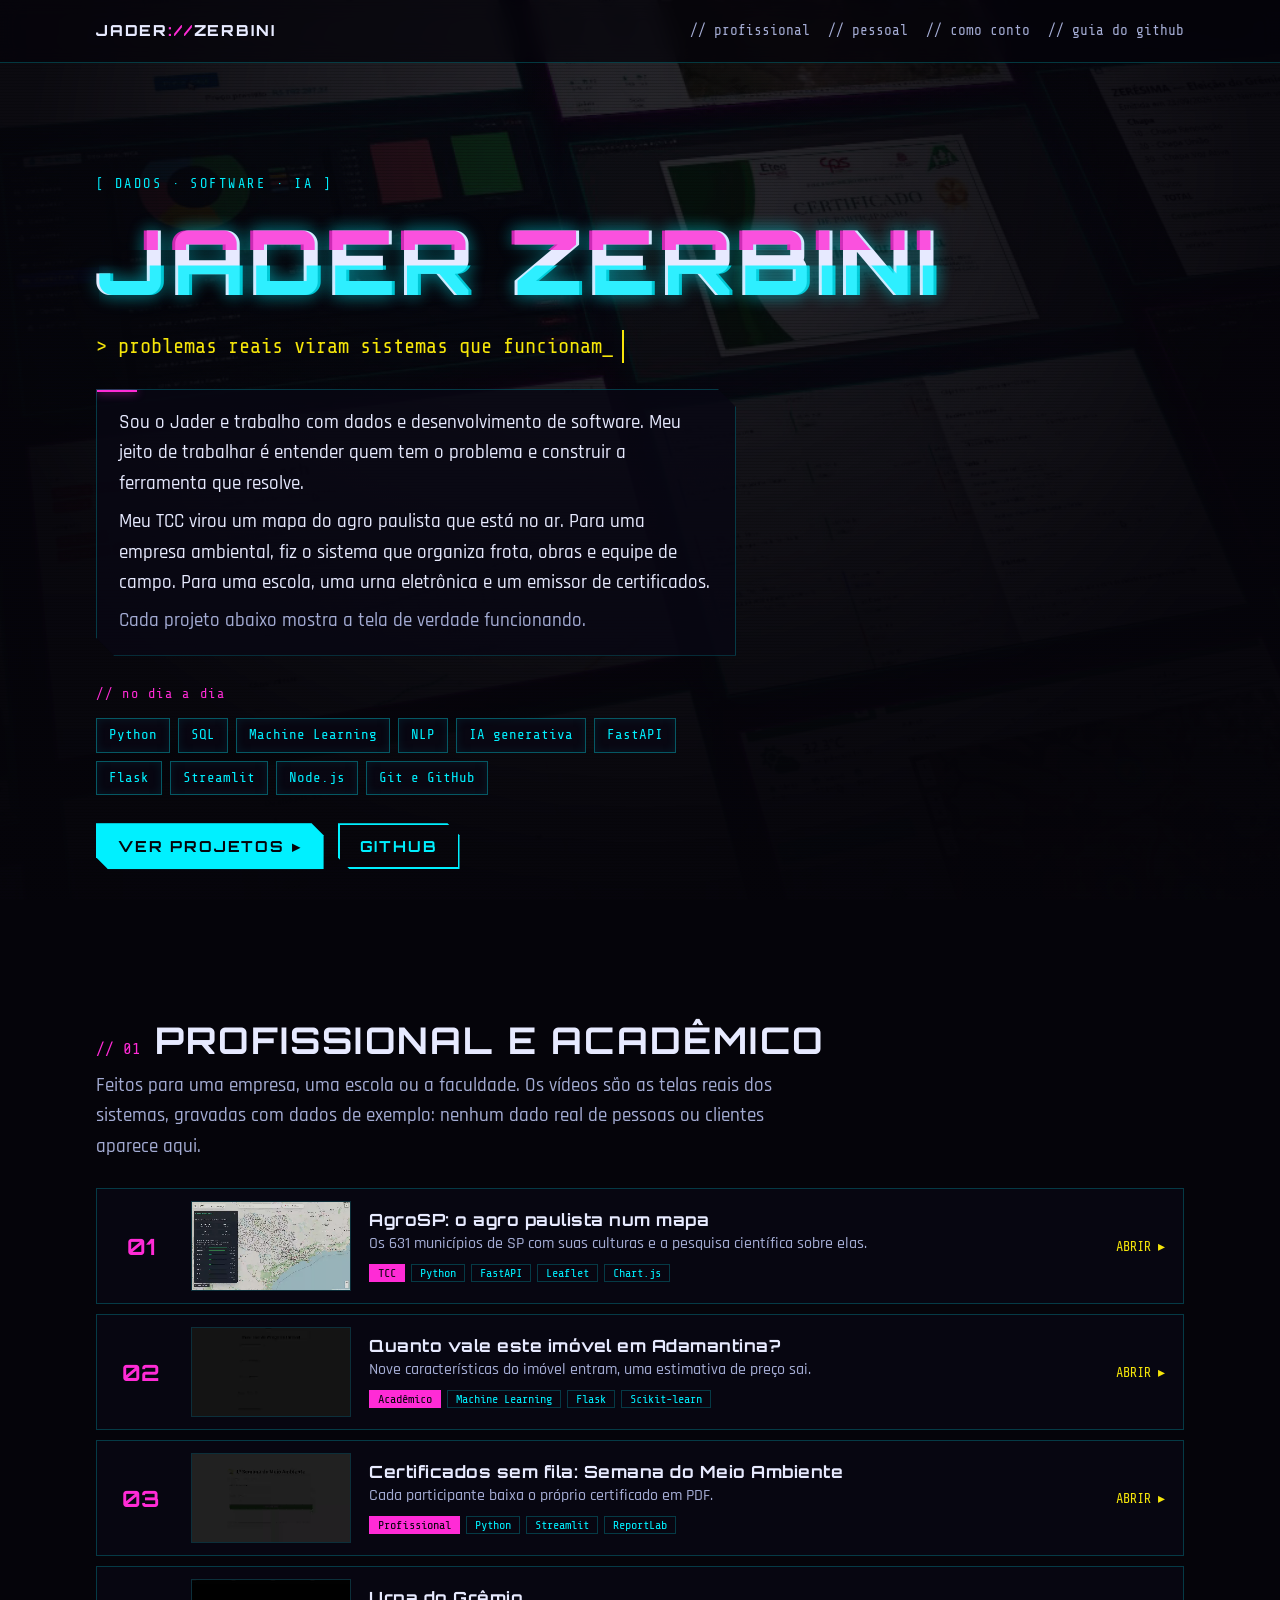
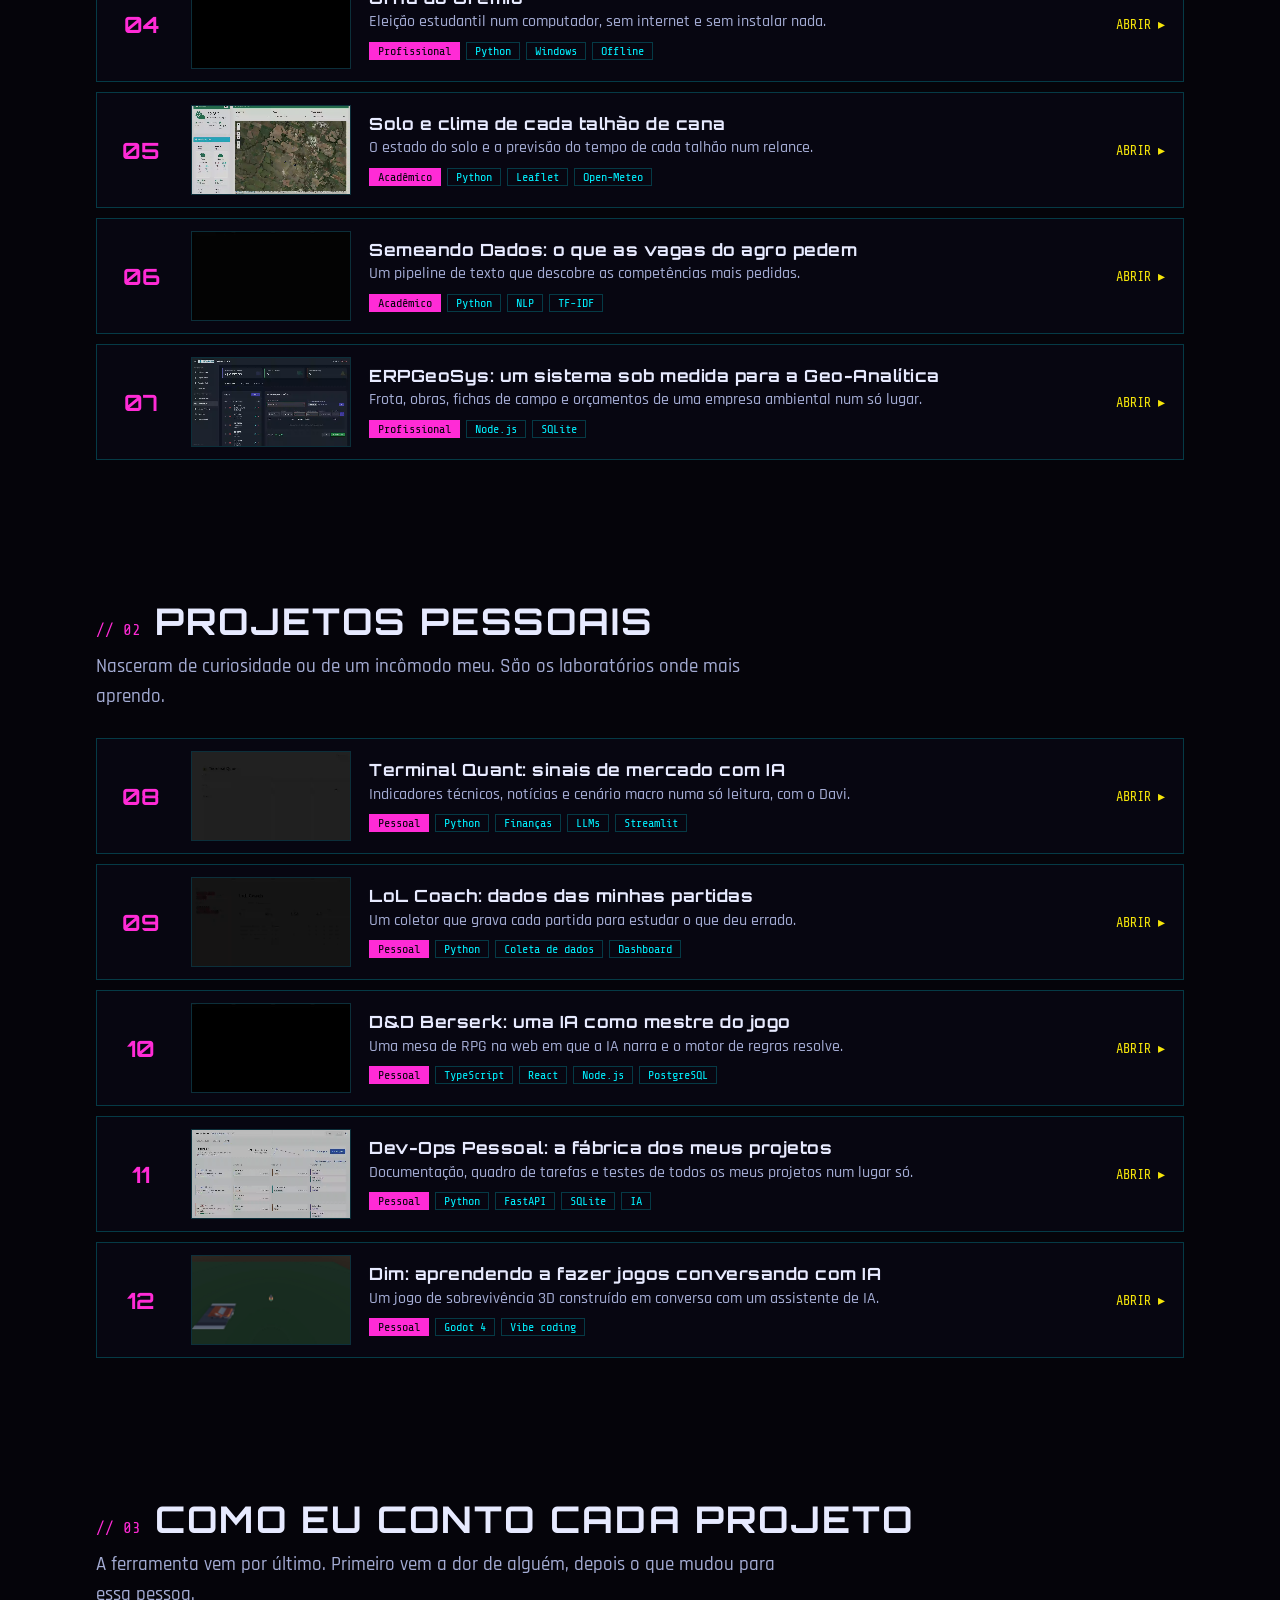
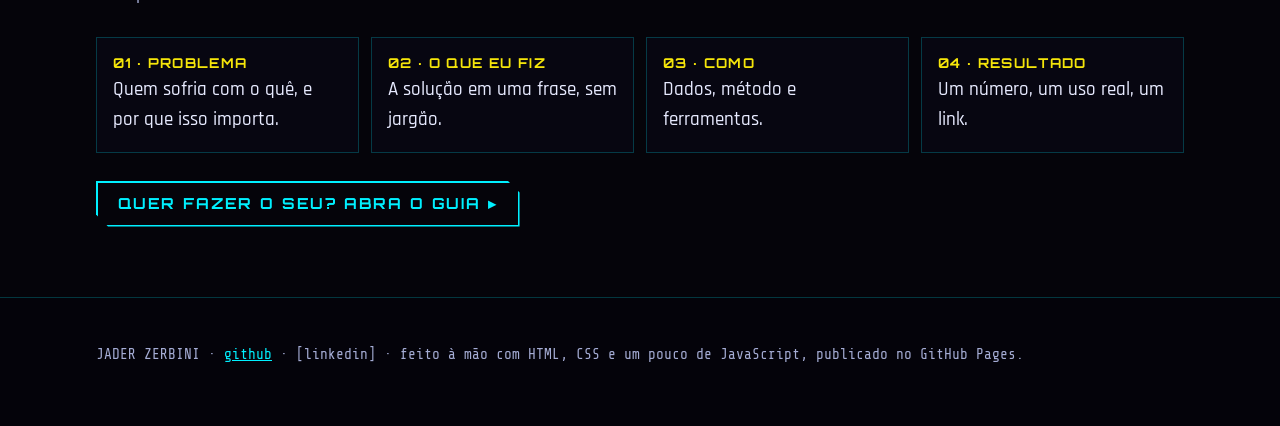
<file: index.html>
<!doctype html>
<html lang="pt-BR">
<head>
<meta charset="utf-8">
<meta name="viewport" content="width=device-width, initial-scale=1">
<title>Jader Zerbini · Portfólio</title>
<meta name="description" content="Projetos de dados e software de Jader Zerbini, contados como histórias: problema, solução, como e resultado.">
<link rel="preconnect" href="https://fonts.googleapis.com">
<link rel="stylesheet" href="https://fonts.googleapis.com/css2?family=Orbitron:wght@600;800;900&family=Rajdhani:wght@500;600;700&family=Share+Tech+Mono&display=swap">
<link rel="stylesheet" href="style.css">
</head>
<body>

<div class="fundo" aria-hidden="true">
  <video autoplay muted loop playsinline poster="videos/fundo.jpg" src="videos/fundo.webm"></video>
</div>
<div class="scan" aria-hidden="true"></div>

<header class="topo">
  <div class="conteudo">
    <a class="marca" href="#inicio">JADER<span>://</span>ZERBINI</a>
    <nav aria-label="Seções">
      <a href="#profissional">// profissional</a>
      <a href="#pessoal">// pessoal</a>
      <a href="#como-conto">// como conto</a>
      <a href="guia.html">// guia do github</a>
    </nav>
  </div>
</header>

<main id="inicio">

<div class="abertura">
  <div class="conteudo">
    <p class="rotulo">[ DADOS · SOFTWARE · IA ]</p>
    <h1 class="glitch" data-texto="Jader Zerbini">Jader Zerbini</h1>
    <p class="digitando">&gt; problemas reais viram sistemas que funcionam_</p>
    <div class="bio hud">
      <p>Sou o Jader e trabalho com dados e desenvolvimento de software. Meu jeito de trabalhar é entender quem tem o problema e construir a ferramenta que resolve.</p>
      <p>Meu TCC virou um mapa do agro paulista que está no ar. Para uma empresa ambiental, fiz o sistema que organiza frota, obras e equipe de campo. Para uma escola, uma urna eletrônica e um emissor de certificados.</p>
      <p>Cada projeto abaixo mostra a tela de verdade funcionando.</p>
    </div>
    <div class="ferramentas" aria-label="Ferramentas que uso">
      <span>// no dia a dia</span>
      <ul>
        <li>Python</li><li>SQL</li><li>Machine Learning</li><li>NLP</li><li>IA generativa</li>
        <li>FastAPI</li><li>Flask</li><li>Streamlit</li><li>Node.js</li><li>Git e GitHub</li>
      </ul>
    </div>
    <div class="botoes">
      <a class="neon" href="#profissional">Ver projetos ▸</a>
      <a class="neon vazado" href="https://github.com/JaderZerbini">GitHub</a>
    </div>
  </div>
</div>

<section id="profissional">
  <div class="conteudo">
    <div class="titulo-secao"><span>// 01</span><h2>Profissional e acadêmico</h2></div>
    <p class="intro">Feitos para uma empresa, uma escola ou a faculdade. Os vídeos são as telas reais dos sistemas, gravadas com dados de exemplo: nenhum dado real de pessoas ou clientes aparece aqui.</p>
    <ul class="lista" id="lista-profissional"></ul>
  </div>
</section>

<section id="pessoal">
  <div class="conteudo">
    <div class="titulo-secao"><span>// 02</span><h2>Projetos pessoais</h2></div>
    <p class="intro">Nasceram de curiosidade ou de um incômodo meu. São os laboratórios onde mais aprendo.</p>
    <ul class="lista" id="lista-pessoal"></ul>
  </div>
</section>

<section id="como-conto">
  <div class="conteudo">
    <div class="titulo-secao"><span>// 03</span><h2>Como eu conto cada projeto</h2></div>
    <p class="intro">A ferramenta vem por último. Primeiro vem a dor de alguém, depois o que mudou para essa pessoa.</p>
    <div class="passos">
      <div><b>01 · PROBLEMA</b>Quem sofria com o quê, e por que isso importa.</div>
      <div><b>02 · O QUE EU FIZ</b>A solução em uma frase, sem jargão.</div>
      <div><b>03 · COMO</b>Dados, método e ferramentas.</div>
      <div><b>04 · RESULTADO</b>Um número, um uso real, um link.</div>
    </div>
    <div class="botoes"><a class="neon vazado" href="guia.html">Quer fazer o seu? Abra o guia ▸</a></div>
  </div>
</section>

</main>

<dialog id="painel" aria-labelledby="painel-titulo">
  <div class="controles">
    <span data-pos></span>
    <span>
      <button type="button" data-ant aria-label="Projeto anterior">◂</button>
      <button type="button" data-prox aria-label="Próximo projeto">▸</button>
      <button type="button" class="fechar" data-fechar>fechar ✕</button>
    </span>
  </div>
  <div class="painel">
    <figure class="tela" style="margin:0">
      <video muted loop playsinline autoplay></video>
      <figcaption></figcaption>
    </figure>
    <div class="historia">
      <p class="rotulo" data-tipo></p>
      <h2 id="painel-titulo" data-titulo></h2>
      <dl>
        <dt>Problema</dt><dd data-problema></dd>
        <dt>O que eu fiz</dt><dd data-fiz></dd>
        <dt>Como</dt><dd data-como></dd>
        <dt>Resultado</dt><dd class="resultado" data-resultado></dd>
      </dl>
      <div class="links" data-links></div>
    </div>
  </div>
</dialog>

<footer>
  <div class="conteudo">
    <p>JADER ZERBINI · <a href="https://github.com/JaderZerbini">github</a> · [linkedin] · feito à mão com HTML, CSS e um pouco de JavaScript, publicado no GitHub Pages.</p>
  </div>
</footer>

<script src="projetos.js"></script>
<script src="site.js"></script>
</body>
</html>
</file>
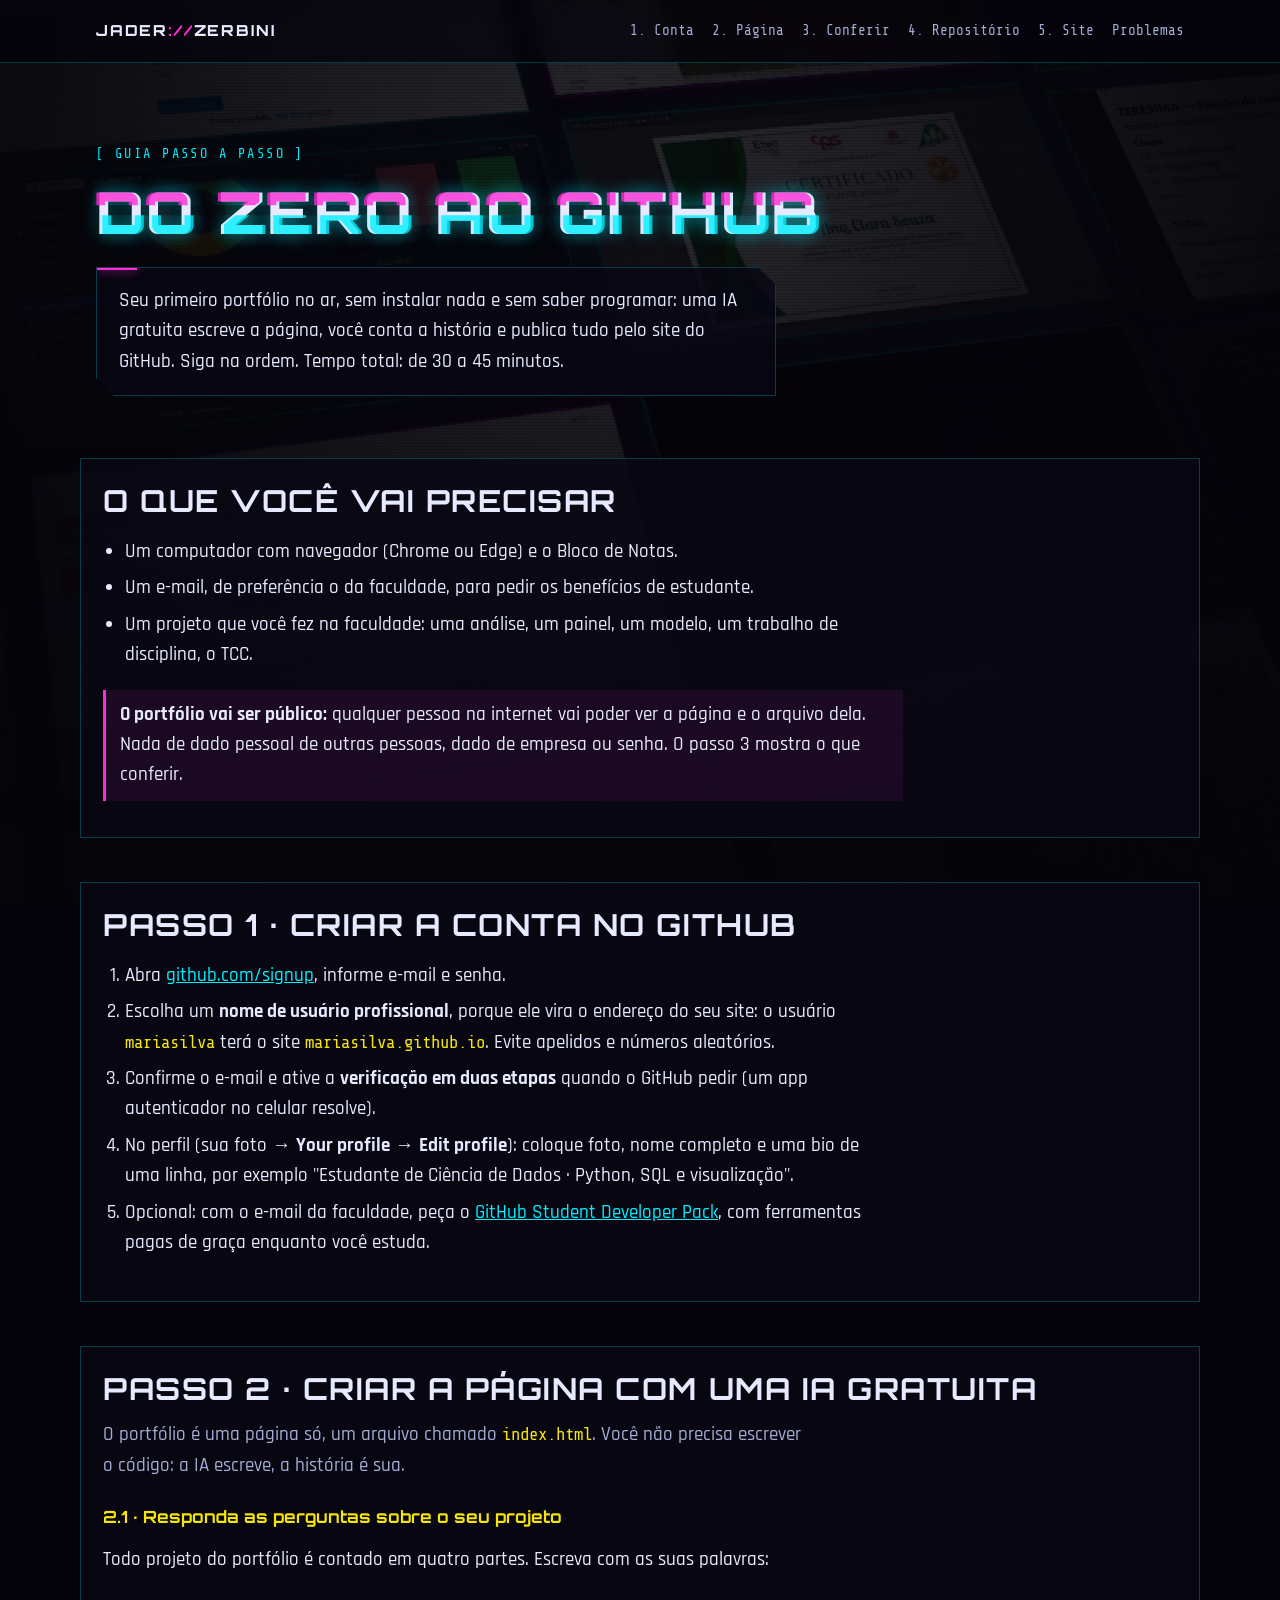
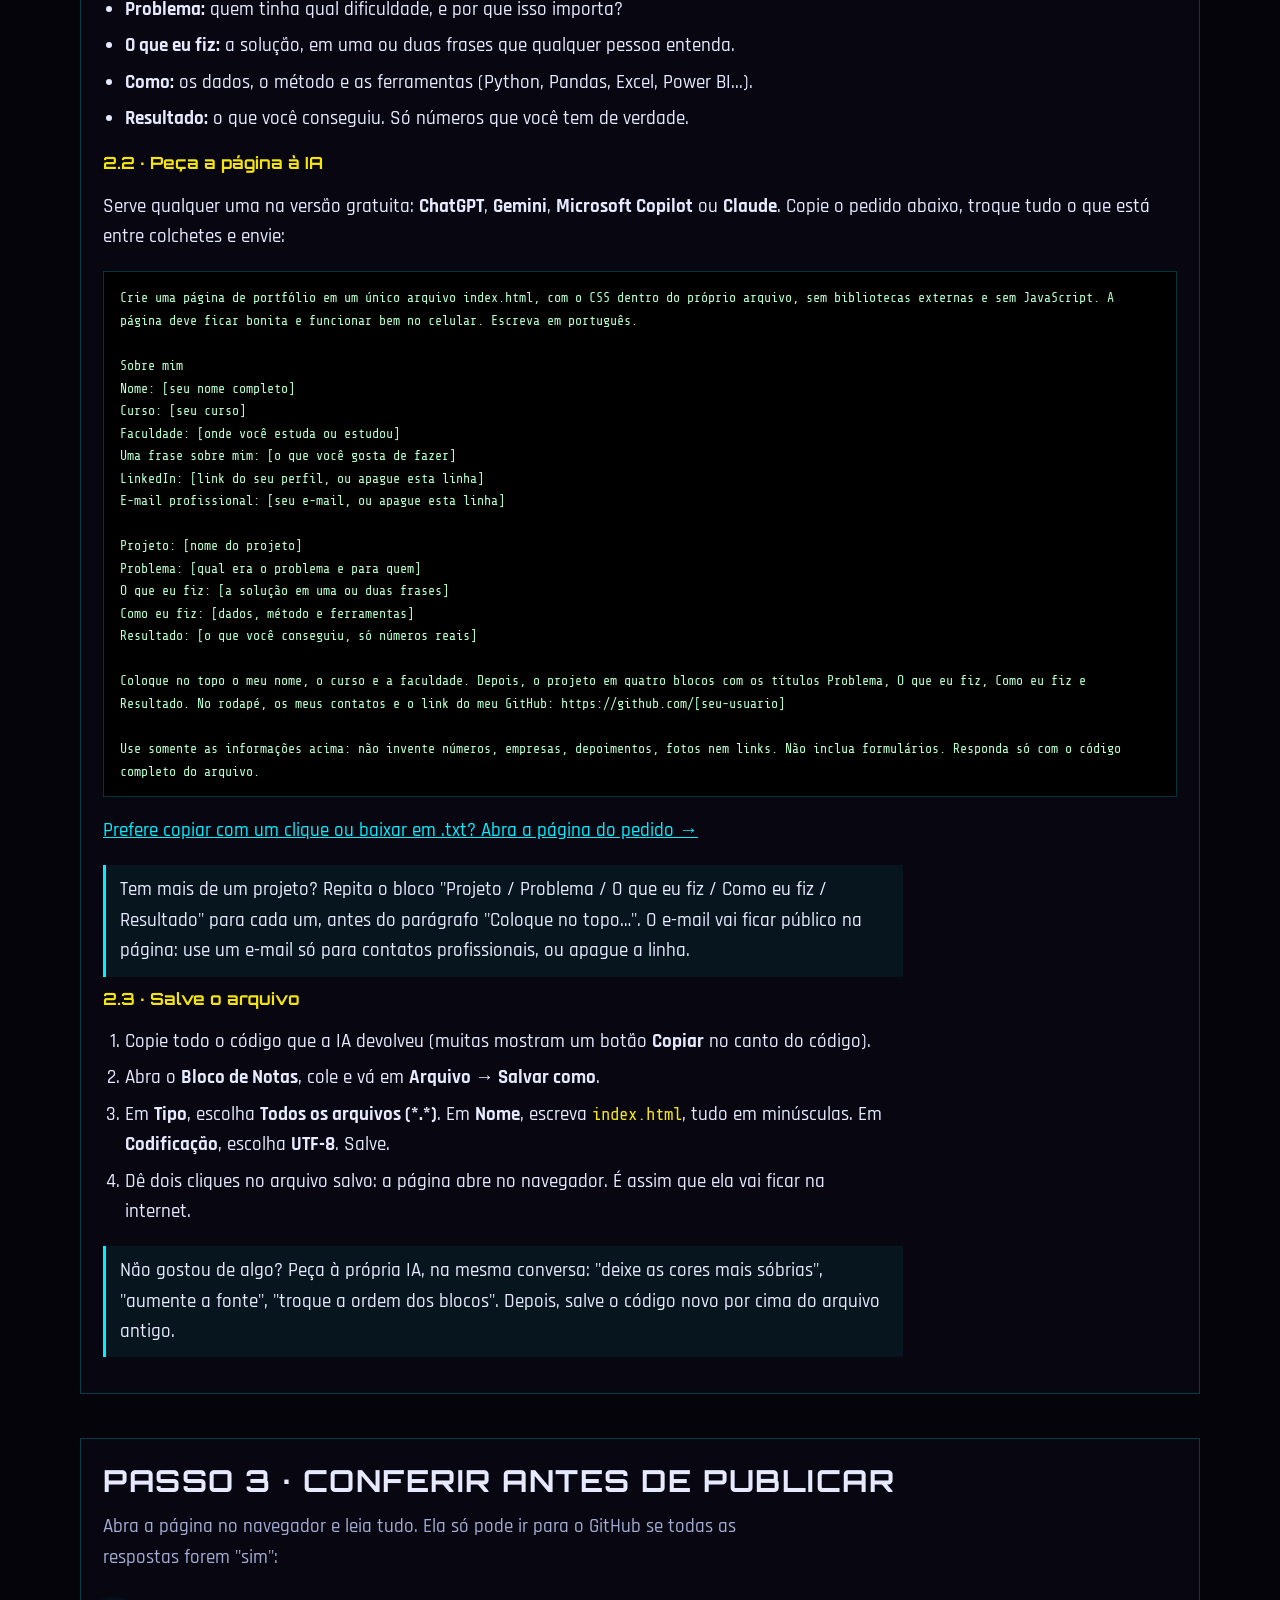
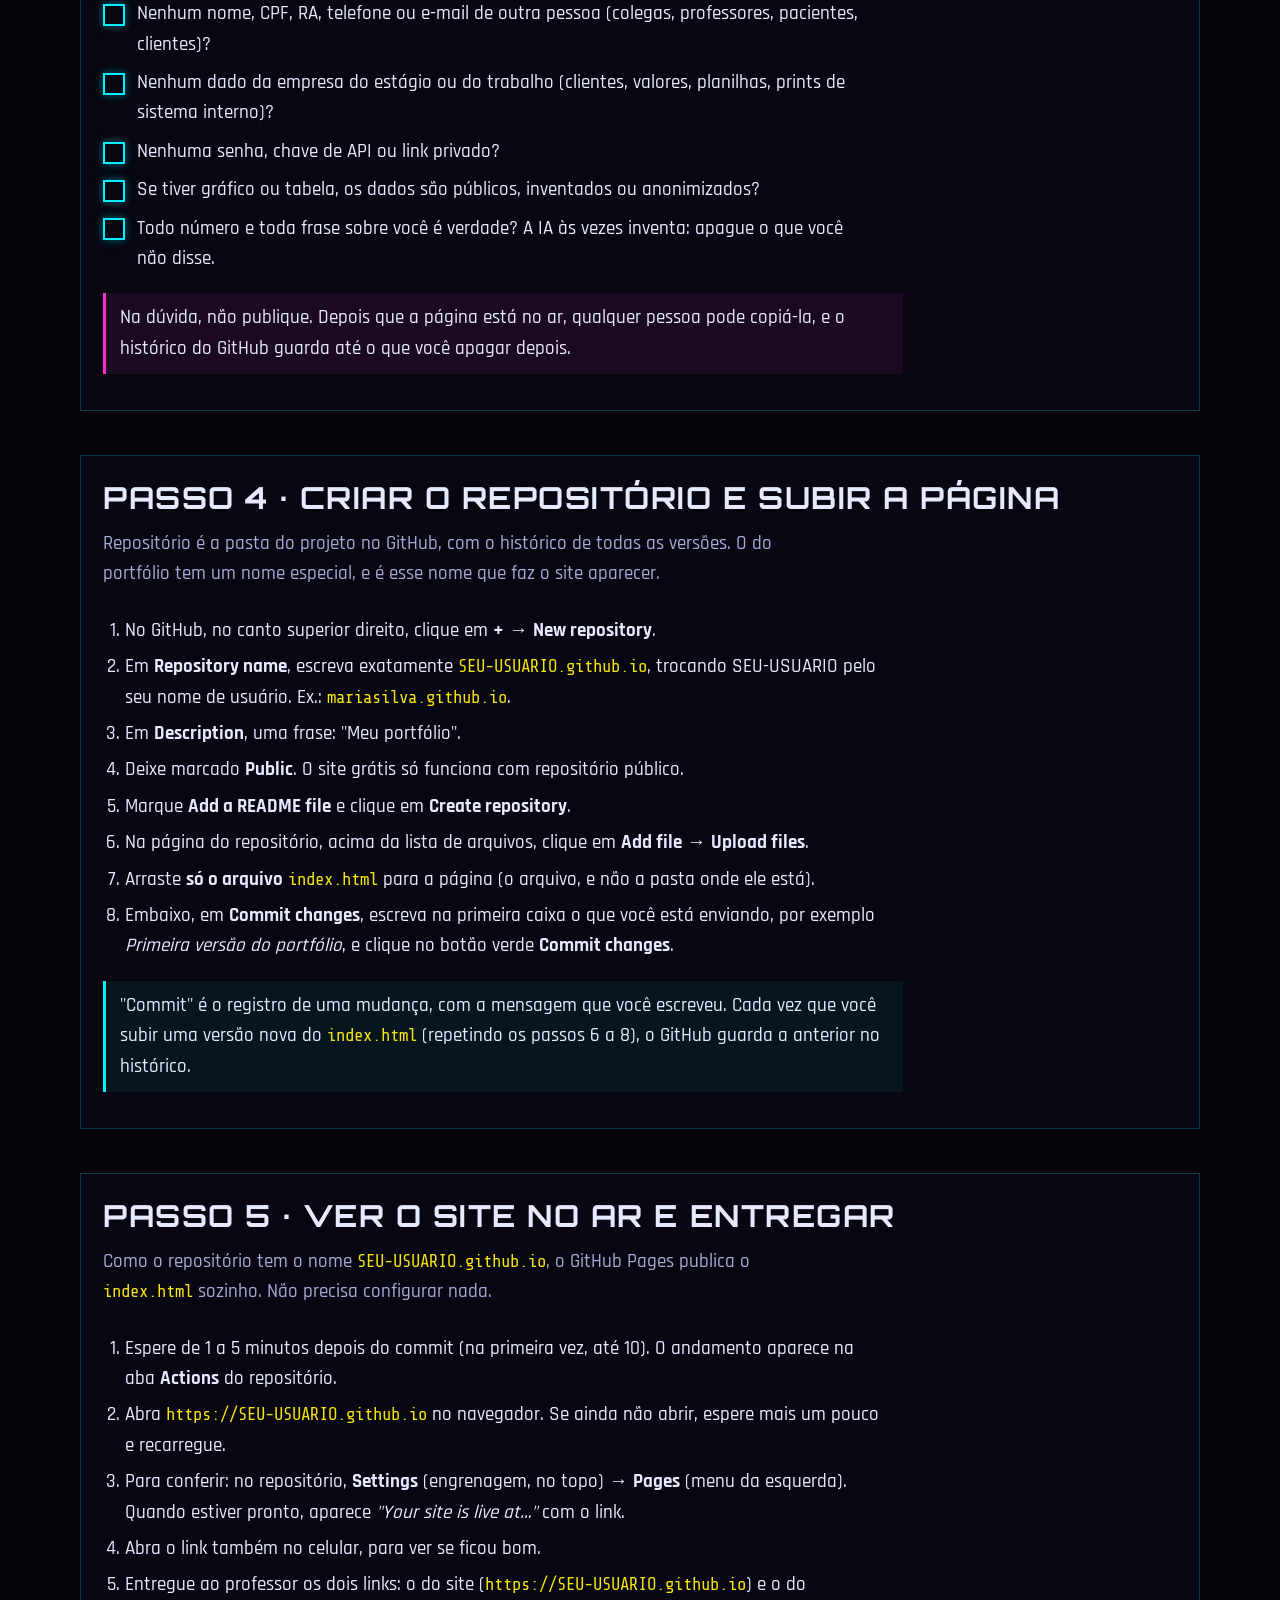
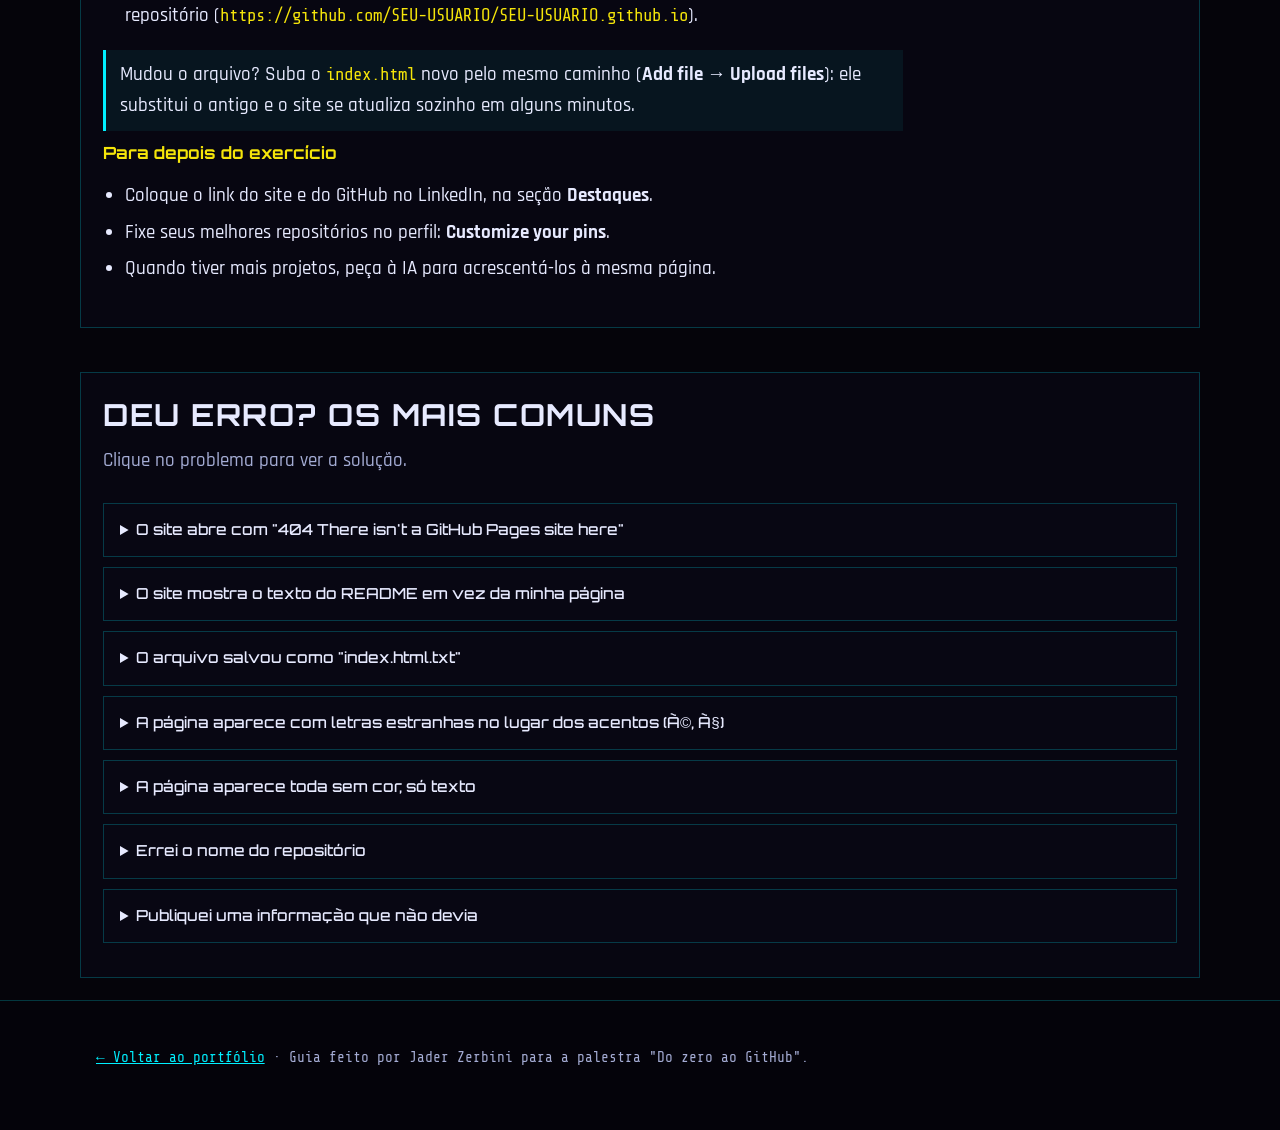
<file: guia.html>
<!doctype html>
<html lang="pt-BR">
<head>
<meta charset="utf-8">
<meta name="viewport" content="width=device-width, initial-scale=1">
<title>Guia do GitHub · Jader Zerbini</title>
<meta name="description" content="Passo a passo para criar o seu primeiro portfólio com uma IA gratuita e publicá-lo no GitHub Pages, tudo pelo navegador.">
<link rel="preconnect" href="https://fonts.googleapis.com">
<link rel="stylesheet" href="https://fonts.googleapis.com/css2?family=Orbitron:wght@600;800;900&family=Rajdhani:wght@500;600;700&family=Share+Tech+Mono&display=swap">
<link rel="stylesheet" href="style.css">
</head>
<body>
<div class="fundo" aria-hidden="true">
  <video autoplay muted loop playsinline poster="videos/fundo.jpg" src="videos/fundo.webm"></video>
</div>
<div class="scan" aria-hidden="true"></div>

<header class="topo">
  <div class="conteudo">
    <a class="marca" href="index.html">JADER<span>://</span>ZERBINI</a>
    <nav aria-label="Passos do guia">
      <a href="#conta">1. Conta</a>
      <a href="#pagina">2. Página</a>
      <a href="#conferir">3. Conferir</a>
      <a href="#repositorio">4. Repositório</a>
      <a href="#site">5. Site</a>
      <a href="#problemas">Problemas</a>
    </nav>
  </div>
</header>

<main class="guia">

<div class="abertura">
  <div class="conteudo">
    <p class="rotulo">[ GUIA PASSO A PASSO ]</p>
    <h1 class="glitch" data-texto="Do zero ao GitHub">Do zero ao GitHub</h1>
    <p class="hud" style="margin-top:22px;max-width:680px">Seu primeiro portfólio no ar, sem instalar nada e sem saber programar: uma IA gratuita escreve a página, você conta a história e publica tudo pelo site do GitHub. Siga na ordem. Tempo total: de 30 a 45 minutos.</p>
  </div>
</div>

<section>
  <div class="conteudo">
    <h2>O que você vai precisar</h2>
    <ul>
      <li>Um computador com navegador (Chrome ou Edge) e o Bloco de Notas.</li>
      <li>Um e-mail, de preferência o da faculdade, para pedir os benefícios de estudante.</li>
      <li>Um projeto que você fez na faculdade: uma análise, um painel, um modelo, um trabalho de disciplina, o TCC.</li>
    </ul>
    <div class="alerta"><b>O portfólio vai ser público:</b> qualquer pessoa na internet vai poder ver a página e o arquivo dela. Nada de dado pessoal de outras pessoas, dado de empresa ou senha. O passo 3 mostra o que conferir.</div>
  </div>
</section>

<section id="conta" class="alt">
  <div class="conteudo">
    <h2>Passo 1 · Criar a conta no GitHub</h2>
    <ol>
      <li>Abra <a href="https://github.com/signup">github.com/signup</a>, informe e-mail e senha.</li>
      <li>Escolha um <b>nome de usuário profissional</b>, porque ele vira o endereço do seu site: o usuário <code>mariasilva</code> terá o site <code>mariasilva.github.io</code>. Evite apelidos e números aleatórios.</li>
      <li>Confirme o e-mail e ative a <b>verificação em duas etapas</b> quando o GitHub pedir (um app autenticador no celular resolve).</li>
      <li>No perfil (sua foto → <b>Your profile</b> → <b>Edit profile</b>): coloque foto, nome completo e uma bio de uma linha, por exemplo "Estudante de Ciência de Dados · Python, SQL e visualização".</li>
      <li>Opcional: com o e-mail da faculdade, peça o <a href="https://education.github.com/pack">GitHub Student Developer Pack</a>, com ferramentas pagas de graça enquanto você estuda.</li>
    </ol>
  </div>
</section>

<section id="pagina">
  <div class="conteudo">
    <h2>Passo 2 · Criar a página com uma IA gratuita</h2>
    <p class="intro">O portfólio é uma página só, um arquivo chamado <code>index.html</code>. Você não precisa escrever o código: a IA escreve, a história é sua.</p>

    <h3>2.1 · Responda as perguntas sobre o seu projeto</h3>
    <p>Todo projeto do portfólio é contado em quatro partes. Escreva com as suas palavras:</p>
    <ul>
      <li><b>Problema:</b> quem tinha qual dificuldade, e por que isso importa?</li>
      <li><b>O que eu fiz:</b> a solução, em uma ou duas frases que qualquer pessoa entenda.</li>
      <li><b>Como:</b> os dados, o método e as ferramentas (Python, Pandas, Excel, Power BI...).</li>
      <li><b>Resultado:</b> o que você conseguiu. Só números que você tem de verdade.</li>
    </ul>

    <h3>2.2 · Peça a página à IA</h3>
    <p>Serve qualquer uma na versão gratuita: <b>ChatGPT</b>, <b>Gemini</b>, <b>Microsoft Copilot</b> ou <b>Claude</b>. Copie o pedido abaixo, troque tudo o que está entre colchetes e envie:</p>
<pre><code>Crie uma página de portfólio em um único arquivo index.html, com o CSS dentro do próprio arquivo, sem bibliotecas externas e sem JavaScript. A página deve ficar bonita e funcionar bem no celular. Escreva em português.

Sobre mim
Nome: [seu nome completo]
Curso: [seu curso]
Faculdade: [onde você estuda ou estudou]
Uma frase sobre mim: [o que você gosta de fazer]
LinkedIn: [link do seu perfil, ou apague esta linha]
E-mail profissional: [seu e-mail, ou apague esta linha]

Projeto: [nome do projeto]
Problema: [qual era o problema e para quem]
O que eu fiz: [a solução em uma ou duas frases]
Como eu fiz: [dados, método e ferramentas]
Resultado: [o que você conseguiu, só números reais]

Coloque no topo o meu nome, o curso e a faculdade. Depois, o projeto em quatro blocos com os títulos Problema, O que eu fiz, Como eu fiz e Resultado. No rodapé, os meus contatos e o link do meu GitHub: https://github.com/[seu-usuario]

Use somente as informações acima: não invente números, empresas, depoimentos, fotos nem links. Não inclua formulários. Responda só com o código completo do arquivo.</code></pre>
    <p><a href="prompt.html">Prefere copiar com um clique ou baixar em .txt? Abra a página do pedido →</a></p>
    <div class="dica">Tem mais de um projeto? Repita o bloco "Projeto / Problema / O que eu fiz / Como eu fiz / Resultado" para cada um, antes do parágrafo "Coloque no topo…". O e-mail vai ficar público na página: use um e-mail só para contatos profissionais, ou apague a linha.</div>

    <h3>2.3 · Salve o arquivo</h3>
    <ol>
      <li>Copie todo o código que a IA devolveu (muitas mostram um botão <b>Copiar</b> no canto do código).</li>
      <li>Abra o <b>Bloco de Notas</b>, cole e vá em <b>Arquivo → Salvar como</b>.</li>
      <li>Em <b>Tipo</b>, escolha <b>Todos os arquivos (*.*)</b>. Em <b>Nome</b>, escreva <code>index.html</code>, tudo em minúsculas. Em <b>Codificação</b>, escolha <b>UTF-8</b>. Salve.</li>
      <li>Dê dois cliques no arquivo salvo: a página abre no navegador. É assim que ela vai ficar na internet.</li>
    </ol>
    <div class="dica">Não gostou de algo? Peça à própria IA, na mesma conversa: "deixe as cores mais sóbrias", "aumente a fonte", "troque a ordem dos blocos". Depois, salve o código novo por cima do arquivo antigo.</div>
  </div>
</section>

<section id="conferir" class="alt">
  <div class="conteudo">
    <h2>Passo 3 · Conferir antes de publicar</h2>
    <p class="intro">Abra a página no navegador e leia tudo. Ela só pode ir para o GitHub se todas as respostas forem "sim":</p>
    <ul class="checklist">
      <li>Nenhum nome, CPF, RA, telefone ou e-mail de outra pessoa (colegas, professores, pacientes, clientes)?</li>
      <li>Nenhum dado da empresa do estágio ou do trabalho (clientes, valores, planilhas, prints de sistema interno)?</li>
      <li>Nenhuma senha, chave de API ou link privado?</li>
      <li>Se tiver gráfico ou tabela, os dados são públicos, inventados ou anonimizados?</li>
      <li>Todo número e toda frase sobre você é verdade? A IA às vezes inventa: apague o que você não disse.</li>
    </ul>
    <div class="alerta">Na dúvida, não publique. Depois que a página está no ar, qualquer pessoa pode copiá-la, e o histórico do GitHub guarda até o que você apagar depois.</div>
  </div>
</section>

<section id="repositorio">
  <div class="conteudo">
    <h2>Passo 4 · Criar o repositório e subir a página</h2>
    <p class="intro">Repositório é a pasta do projeto no GitHub, com o histórico de todas as versões. O do portfólio tem um nome especial, e é esse nome que faz o site aparecer.</p>
    <ol>
      <li>No GitHub, no canto superior direito, clique em <b>+</b> → <b>New repository</b>.</li>
      <li>Em <b>Repository name</b>, escreva exatamente <code>SEU-USUARIO.github.io</code>, trocando SEU-USUARIO pelo seu nome de usuário. Ex.: <code>mariasilva.github.io</code>.</li>
      <li>Em <b>Description</b>, uma frase: "Meu portfólio".</li>
      <li>Deixe marcado <b>Public</b>. O site grátis só funciona com repositório público.</li>
      <li>Marque <b>Add a README file</b> e clique em <b>Create repository</b>.</li>
      <li>Na página do repositório, acima da lista de arquivos, clique em <b>Add file</b> → <b>Upload files</b>.</li>
      <li>Arraste <b>só o arquivo</b> <code>index.html</code> para a página (o arquivo, e não a pasta onde ele está).</li>
      <li>Embaixo, em <b>Commit changes</b>, escreva na primeira caixa o que você está enviando, por exemplo <i>Primeira versão do portfólio</i>, e clique no botão verde <b>Commit changes</b>.</li>
    </ol>
    <div class="dica">"Commit" é o registro de uma mudança, com a mensagem que você escreveu. Cada vez que você subir uma versão nova do <code>index.html</code> (repetindo os passos 6 a 8), o GitHub guarda a anterior no histórico.</div>
  </div>
</section>

<section id="site" class="alt">
  <div class="conteudo">
    <h2>Passo 5 · Ver o site no ar e entregar</h2>
    <p class="intro">Como o repositório tem o nome <code>SEU-USUARIO.github.io</code>, o GitHub Pages publica o <code>index.html</code> sozinho. Não precisa configurar nada.</p>
    <ol>
      <li>Espere de 1 a 5 minutos depois do commit (na primeira vez, até 10). O andamento aparece na aba <b>Actions</b> do repositório.</li>
      <li>Abra <code>https://SEU-USUARIO.github.io</code> no navegador. Se ainda não abrir, espere mais um pouco e recarregue.</li>
      <li>Para conferir: no repositório, <b>Settings</b> (engrenagem, no topo) → <b>Pages</b> (menu da esquerda). Quando estiver pronto, aparece <i>"Your site is live at…"</i> com o link.</li>
      <li>Abra o link também no celular, para ver se ficou bom.</li>
      <li>Entregue ao professor os dois links: o do site (<code>https://SEU-USUARIO.github.io</code>) e o do repositório (<code>https://github.com/SEU-USUARIO/SEU-USUARIO.github.io</code>).</li>
    </ol>
    <div class="dica">Mudou o arquivo? Suba o <code>index.html</code> novo pelo mesmo caminho (<b>Add file → Upload files</b>): ele substitui o antigo e o site se atualiza sozinho em alguns minutos.</div>
    <h3>Para depois do exercício</h3>
    <ul>
      <li>Coloque o link do site e do GitHub no LinkedIn, na seção <b>Destaques</b>.</li>
      <li>Fixe seus melhores repositórios no perfil: <b>Customize your pins</b>.</li>
      <li>Quando tiver mais projetos, peça à IA para acrescentá-los à mesma página.</li>
    </ul>
  </div>
</section>

<section id="problemas">
  <div class="conteudo">
    <h2>Deu erro? Os mais comuns</h2>
    <p class="intro">Clique no problema para ver a solução.</p>
    <details>
      <summary>O site abre com "404 There isn't a GitHub Pages site here"</summary>
      <p>Confira, nesta ordem: o repositório se chama exatamente <code>SEU-USUARIO.github.io</code>, com o seu usuário; o repositório é público; o arquivo se chama exatamente <code>index.html</code>, em minúsculas; e ele está solto no repositório, não dentro de uma pasta. Se tudo estiver certo, é só esperar: normalmente leva de 1 a 5 minutos, e a primeira publicação da conta pode chegar a 10. Para acompanhar, abra a aba <b>Actions</b> do repositório: bolinha amarela é "publicando", verde é "pronto" e vermelha é erro. Não suba o arquivo de novo enquanto espera, porque isso reinicia a publicação.</p>
    </details>
    <details>
      <summary>O site mostra o texto do README em vez da minha página</summary>
      <p>O GitHub não encontrou o <code>index.html</code>. Veja se o arquivo subiu mesmo (ele aparece na lista de arquivos do repositório) e se o nome está certo: <code>Index.html</code>, <code>index.html.txt</code> ou <code>portfolio.html</code> não funcionam.</p>
    </details>
    <details>
      <summary>O arquivo salvou como "index.html.txt"</summary>
      <p>O Bloco de Notas colocou <code>.txt</code> no fim. Salve de novo escolhendo <b>Tipo: Todos os arquivos (*.*)</b>. Para ver a extensão dos arquivos no Windows: no Explorador de Arquivos, <b>Exibir → Mostrar → Extensões de nomes de arquivos</b>.</p>
    </details>
    <details>
      <summary>A página aparece com letras estranhas no lugar dos acentos (Ã©, Ã§)</summary>
      <p>O arquivo foi salvo sem UTF-8. Salve de novo pelo Bloco de Notas com <b>Codificação: UTF-8</b>. Se continuar, peça à IA para incluir <code>&lt;meta charset="utf-8"&gt;</code> no começo do arquivo.</p>
    </details>
    <details>
      <summary>A página aparece toda sem cor, só texto</summary>
      <p>A IA provavelmente separou o CSS num segundo arquivo. Peça de novo: "coloque todo o CSS dentro do index.html, numa tag style".</p>
    </details>
    <details>
      <summary>Errei o nome do repositório</summary>
      <p>O nome precisa ser igual ao seu usuário, letra por letra. Se você errou o usuário, o repositório até é criado, mas o site não aparece. Para renomear: <b>Settings</b> → <b>General</b> → <b>Repository name</b>.</p>
    </details>
    <details>
      <summary>Publiquei uma informação que não devia</summary>
      <p>Apague a informação do <code>index.html</code> e suba o arquivo de novo. Como o histórico guarda a versão antiga, o mais seguro é apagar o repositório (<b>Settings</b> → <b>General</b> → lá embaixo, <b>Delete this repository</b>) e criá-lo de novo com o arquivo corrigido. Se era uma senha, troque-a na hora.</p>
    </details>
  </div>
</section>

</main>

<footer>
  <div class="conteudo">
    <p><a href="index.html">← Voltar ao portfólio</a> · Guia feito por Jader Zerbini para a palestra "Do zero ao GitHub".</p>
  </div>
</footer>

<script src="site.js"></script>
</body>
</html>
</file>
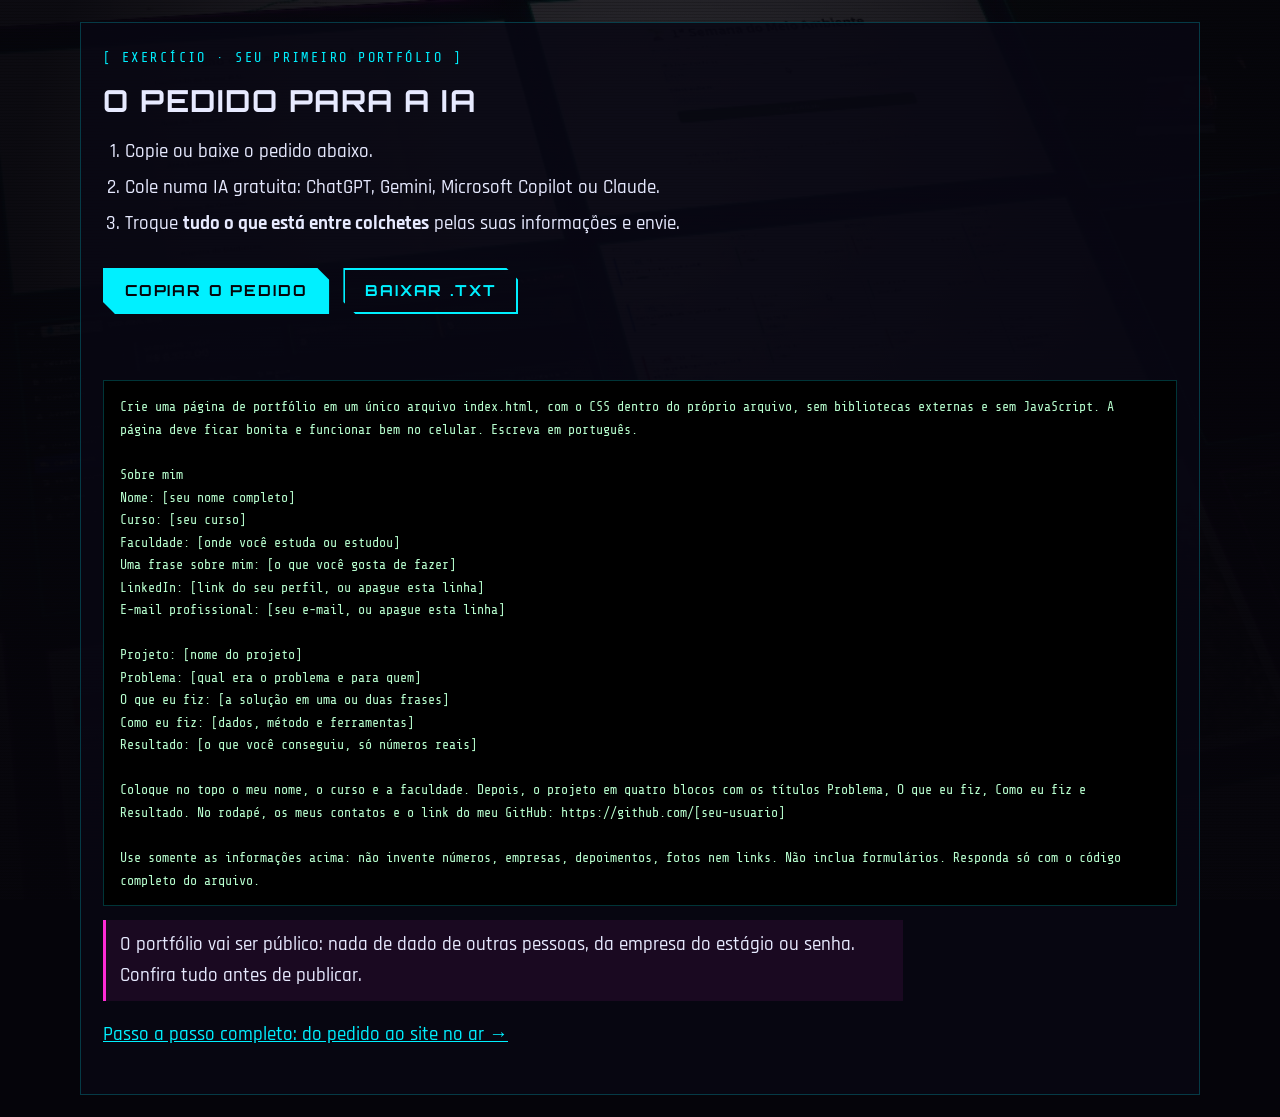
<file: prompt.html>
<!doctype html>
<html lang="pt-BR">
<head>
<meta charset="utf-8">
<meta name="viewport" content="width=device-width, initial-scale=1">
<title>Pedido para a IA · Jader Zerbini</title>
<meta name="description" content="O pedido pronto para gerar o seu primeiro portfólio numa IA gratuita: copie ou baixe em .txt.">
<link rel="preconnect" href="https://fonts.googleapis.com">
<link rel="stylesheet" href="https://fonts.googleapis.com/css2?family=Orbitron:wght@600;800;900&family=Rajdhani:wght@500;600;700&family=Share+Tech+Mono&display=swap">
<link rel="stylesheet" href="style.css">
</head>
<body>
<div class="fundo" aria-hidden="true"><img src="videos/fundo.jpg" alt=""></div>
<div class="scan" aria-hidden="true"></div>

<main class="guia">
<section>
  <div class="conteudo">
    <p class="rotulo">[ EXERCÍCIO · SEU PRIMEIRO PORTFÓLIO ]</p>
    <h2>O pedido para a IA</h2>
    <ol>
      <li>Copie ou baixe o pedido abaixo.</li>
      <li>Cole numa IA gratuita: ChatGPT, Gemini, Microsoft Copilot ou Claude.</li>
      <li>Troque <b>tudo o que está entre colchetes</b> pelas suas informações e envie.</li>
    </ol>
    <div class="botoes">
      <button type="button" class="neon" id="copiar">Copiar o pedido</button>
      <a class="neon vazado" href="prompt.txt" download="pedido-portfolio.txt">Baixar .txt</a>
    </div>
    <p id="aviso" role="status" style="min-height:1.5em;color:var(--ciano);font-family:var(--mono)"></p>
    <pre><code id="pedido">Carregando…</code></pre>
    <div class="alerta">O portfólio vai ser público: nada de dado de outras pessoas, da empresa do estágio ou senha. Confira tudo antes de publicar.</div>
    <p><a href="guia.html">Passo a passo completo: do pedido ao site no ar →</a></p>
  </div>
</section>
</main>

<script>
// O texto vem do prompt.txt: um lugar só para editar o pedido
(function () {
  const pedido = document.getElementById("pedido");
  const aviso = document.getElementById("aviso");
  fetch("prompt.txt").then((r) => r.text()).then((t) => { pedido.textContent = t; })
    .catch(() => { pedido.textContent = "Não carregou: use o botão Baixar .txt."; });
  document.getElementById("copiar").addEventListener("click", () => {
    navigator.clipboard.writeText(pedido.textContent)
      .then(() => { aviso.textContent = "Copiado! Agora cole na IA."; })
      .catch(() => { aviso.textContent = "Não deu para copiar: selecione o texto abaixo e copie."; });
  });
})();
</script>
</body>
</html>
</file>
<file: style.css>
/* Portfólio de Jader Zerbini · visual cyberpunk: neon sobre preto, vídeo dos projetos ao fundo */
:root {
  --bg: #05040a; --painel: rgba(9, 8, 20, .84); --painel-forte: rgba(9, 8, 20, .94); --linha: rgba(0, 240, 255, .22);
  --ciano: #00f0ff; --magenta: #ff2bd6; --amarelo: #f5e50a; --texto: #e7eaff; --suave: #a4acd4;
  --titulo: "Orbitron", "Segoe UI", sans-serif; --corpo: "Rajdhani", "Segoe UI", sans-serif; --mono: "Share Tech Mono", Consolas, monospace;
}
* { box-sizing: border-box; }
html { scroll-behavior: smooth; }
body { margin: 0; background: var(--bg); color: var(--texto); font: 500 19px/1.6 var(--corpo); }
a { color: var(--ciano); }
a:focus-visible, button:focus-visible, summary:focus-visible { outline: 2px solid var(--amarelo); outline-offset: 3px; }
h1, h2, h3 { font-family: var(--titulo); line-height: 1.15; margin: 0; }
.conteudo { max-width: 1120px; margin: 0 auto; padding: 0 16px; }
.mono { font-family: var(--mono); }

/* Fundo: vídeo do muro de projetos + véu escuro + scanlines */
.fundo { position: fixed; inset: 0; z-index: -2; overflow: hidden; background: var(--bg); }
.fundo video, .fundo img { width: 100%; height: 100%; object-fit: cover; opacity: .4; filter: saturate(1.1) hue-rotate(-10deg) brightness(.8); }
.fundo::after { content: ""; position: absolute; inset: 0;
  background: radial-gradient(ellipse at 50% 30%, rgba(5,4,10,.25), rgba(5,4,10,.88) 70%), linear-gradient(180deg, rgba(5,4,10,.2), rgba(5,4,10,.85)); }
.scan { position: fixed; inset: 0; z-index: -1; pointer-events: none;
  background: repeating-linear-gradient(0deg, rgba(0,0,0,.18) 0 1px, transparent 1px 3px); mix-blend-mode: multiply; }

/* Topo */
.topo { position: sticky; top: 0; z-index: 20; background: rgba(5,4,10,.72); backdrop-filter: blur(10px); border-bottom: 1px solid var(--linha); }
.topo .conteudo { display: flex; align-items: center; justify-content: space-between; gap: 16px; min-height: 62px; flex-wrap: wrap; }
.marca { font-family: var(--titulo); font-weight: 800; letter-spacing: .12em; color: var(--texto); text-decoration: none; font-size: .95rem; }
.marca span { color: var(--magenta); }
.topo nav { display: flex; gap: 18px; flex-wrap: wrap; font-family: var(--mono); font-size: .9rem; }
.topo nav a { color: var(--suave); text-decoration: none; padding: 8px 0; }
.topo nav a:hover { color: var(--ciano); text-shadow: 0 0 8px var(--ciano); }

/* Abertura */
.abertura { padding: 110px 0 80px; }
.rotulo { font-family: var(--mono); color: var(--ciano); letter-spacing: .18em; font-size: .85rem; margin: 0 0 14px; }
.glitch { position: relative; font-size: clamp(2.6rem, 8vw, 5.6rem); font-weight: 900; letter-spacing: .04em; text-transform: uppercase; color: var(--texto);
  text-shadow: 0 0 18px rgba(0,240,255,.35); }
.glitch::before, .glitch::after { content: attr(data-texto); position: absolute; left: 0; top: 0; width: 100%; overflow: hidden; }
.glitch::before { color: var(--magenta); animation: glitch-a 3.2s infinite steps(1); clip-path: inset(0 0 60% 0); transform: translate(-3px, 0); opacity: .8; }
.glitch::after { color: var(--ciano); animation: glitch-b 2.7s infinite steps(1); clip-path: inset(55% 0 0 0); transform: translate(3px, 0); opacity: .8; }
@keyframes glitch-a { 0%, 86%, 100% { transform: translate(0); clip-path: inset(0 0 100% 0); } 88% { transform: translate(-6px, 2px); clip-path: inset(10% 0 55% 0); } 92% { transform: translate(5px, -1px); clip-path: inset(40% 0 30% 0); } }
@keyframes glitch-b { 0%, 80%, 100% { transform: translate(0); clip-path: inset(100% 0 0 0); } 83% { transform: translate(6px, 0); clip-path: inset(60% 0 10% 0); } 87% { transform: translate(-4px, 1px); clip-path: inset(25% 0 50% 0); } }
.digitando { font-family: var(--mono); color: var(--amarelo); font-size: clamp(1rem, 2.4vw, 1.3rem); margin: 18px 0 26px; white-space: nowrap; overflow: hidden;
  border-right: 2px solid var(--amarelo); width: 0; animation: digita 3.2s steps(48) .4s forwards, piscar .8s step-end infinite; max-width: 100%; }
@keyframes digita { to { width: 48ch; } }
@media (max-width: 560px) { .digitando { white-space: normal; width: auto; border: 0; animation: none; } }
@keyframes piscar { 50% { border-color: transparent; } }
.bio { max-width: 640px; }
.hud { position: relative; background: var(--painel); border: 1px solid var(--linha); padding: 18px 22px;
  clip-path: polygon(0 0, calc(100% - 18px) 0, 100% 18px, 100% 100%, 18px 100%, 0 calc(100% - 18px)); }
.hud::before { content: ""; position: absolute; left: 0; top: 0; width: 40px; height: 2px; background: var(--magenta); box-shadow: 0 0 10px var(--magenta); }
.bio p { margin: 0 0 8px; } .bio p:last-child { margin: 0; color: var(--suave); }
.ferramentas { margin-top: 22px; max-width: 640px; }
.ferramentas > span { font-family: var(--mono); font-size: .85rem; color: var(--magenta); letter-spacing: .12em; }
.ferramentas ul { list-style: none; display: flex; flex-wrap: wrap; gap: 8px; margin: 10px 0 0; padding: 0; }
.ferramentas li { font-family: var(--mono); font-size: .88rem; color: var(--ciano); background: var(--painel); border: 1px solid rgba(0,240,255,.35);
  padding: 5px 12px; box-shadow: inset 0 0 10px rgba(0,240,255,.08); }
.botoes { display: flex; gap: 14px; flex-wrap: wrap; margin-top: 28px; }
.neon { display: inline-flex; align-items: center; gap: 8px; min-height: 46px; padding: 10px 22px; font: 700 .95rem var(--titulo); letter-spacing: .12em; text-transform: uppercase;
  text-decoration: none; color: var(--bg); background: var(--ciano); border: 0; cursor: pointer; box-shadow: 0 0 18px rgba(0,240,255,.55);
  clip-path: polygon(0 0, calc(100% - 12px) 0, 100% 12px, 100% 100%, 12px 100%, 0 calc(100% - 12px)); transition: all .2s; }
.neon:hover { background: var(--amarelo); box-shadow: 0 0 24px rgba(245,229,10,.6); }
.neon.vazado { background: transparent; color: var(--ciano); box-shadow: inset 0 0 0 2px var(--ciano); }
.neon.vazado:hover { color: var(--bg); background: var(--ciano); }

/* Seções */
section { padding: 70px 0; }
.titulo-secao { display: flex; align-items: baseline; gap: 14px; flex-wrap: wrap; margin-bottom: 8px; }
.titulo-secao span { font-family: var(--mono); color: var(--magenta); font-size: 1rem; }
.titulo-secao h2 { font-size: clamp(1.5rem, 4vw, 2.3rem); text-transform: uppercase; letter-spacing: .06em; }
.intro { color: var(--suave); max-width: 70ch; margin: 0 0 26px; }

/* Como conto um projeto */
.passos { display: grid; grid-template-columns: repeat(4, 1fr); gap: 12px; }
.passos div { background: var(--painel); border: 1px solid var(--linha); padding: 16px; }
.passos b { display: block; font: 700 .85rem var(--titulo); color: var(--amarelo); letter-spacing: .1em; margin-bottom: 4px; }
@media (max-width: 760px) { .passos { grid-template-columns: 1fr 1fr; } }

/* Lista de projetos */
.lista { list-style: none; margin: 0; padding: 0; display: grid; gap: 10px; }
.lista button { all: unset; box-sizing: border-box; width: 100%; cursor: pointer; display: grid; grid-template-columns: 64px 160px 1fr auto; gap: 18px; align-items: center;
  background: var(--painel); border: 1px solid var(--linha); padding: 12px 18px 12px 12px; transition: all .25s; position: relative; }
.lista button:hover, .lista button:focus-visible { border-color: var(--ciano); box-shadow: 0 0 0 1px var(--ciano), 0 0 24px rgba(0,240,255,.25); transform: translateX(4px); }
.lista button:focus-visible { outline: 2px solid var(--amarelo); outline-offset: 3px; }
.num { font: 700 1.4rem var(--titulo); color: var(--magenta); text-align: center; }
.mini { width: 160px; aspect-ratio: 16 / 9; object-fit: cover; border: 1px solid var(--linha); filter: saturate(.8) brightness(.85); transition: filter .25s; display: block; }
.lista button:hover .mini { filter: none; }
.lista h3 { font-size: 1.05rem; letter-spacing: .03em; margin-bottom: 4px; }
.lista p { margin: 0; color: var(--suave); font-size: 1rem; line-height: 1.4; }
.tags { display: flex; gap: 6px; flex-wrap: wrap; margin-top: 8px; }
.tags span { font: .75rem var(--mono); color: var(--ciano); border: 1px solid var(--linha); padding: 1px 8px; }
.tags span.tipo { color: var(--bg); background: var(--magenta); border-color: var(--magenta); }
.abrir { font: .85rem var(--mono); color: var(--amarelo); white-space: nowrap; }
@media (max-width: 760px) {
  .lista button { grid-template-columns: 1fr; gap: 10px; padding: 12px; }
  .num { text-align: left; } .mini { width: 100%; } .abrir { justify-self: start; }
}

/* Painel do projeto (dialog) */
dialog { width: min(1100px, calc(100vw - 32px)); max-height: calc(100vh - 32px); padding: 0; border: 1px solid var(--ciano); background: var(--painel-forte); color: var(--texto);
  box-shadow: 0 0 0 1px rgba(0,240,255,.4), 0 0 60px rgba(0,240,255,.25); overflow: auto; }
dialog::backdrop { background: rgba(3,2,8,.78); backdrop-filter: blur(4px); }
dialog[open] { animation: abre .35s cubic-bezier(.2,.8,.2,1); }
@keyframes abre { from { opacity: 0; transform: translateY(16px) scale(.98); } }
.painel { display: grid; grid-template-columns: 1.35fr 1fr; }
@media (max-width: 860px) { .painel { grid-template-columns: 1fr; } }
.tela { position: relative; background: #000; border-right: 1px solid var(--linha); display: flex; flex-direction: column; justify-content: center; }
.tela video { width: 100%; display: block; aspect-ratio: 16 / 9; object-fit: cover; }
.tela figcaption { font: .78rem var(--mono); color: var(--suave); padding: 8px 12px; }
.historia { padding: 22px 24px 18px; }
.historia h2 { font-size: 1.35rem; margin: 6px 0 14px; }
.historia dl { margin: 0; display: grid; gap: 10px; }
.historia dt { font: .78rem var(--mono); letter-spacing: .14em; color: var(--ciano); text-transform: uppercase; }
.historia dd { margin: 0; line-height: 1.45; }
.historia dd.resultado { border-left: 3px solid var(--amarelo); padding: 6px 12px; background: rgba(245,229,10,.06); }
.historia .links { margin-top: 14px; font: .9rem var(--mono); color: var(--suave); display: flex; gap: 16px; flex-wrap: wrap; }
.controles { position: sticky; top: 0; z-index: 2; display: flex; justify-content: space-between; align-items: center; gap: 10px; padding: 8px 12px;
  border-bottom: 1px solid var(--linha); background: var(--painel-forte); font: .85rem var(--mono); }
.controles > span:last-child { display: flex; gap: 8px; }
.controles button { background: transparent; color: var(--ciano); border: 1px solid var(--linha); font: inherit; padding: 8px 14px; min-height: 44px; min-width: 44px; cursor: pointer; }
.controles button:hover { border-color: var(--ciano); box-shadow: 0 0 12px rgba(0,240,255,.35); }
.controles .fechar { color: var(--magenta); border-color: rgba(255,43,214,.4); }

/* Guia (mesma pele) */
.guia section { padding: 22px 0; }
.guia section > .conteudo { background: var(--painel); border: 1px solid var(--linha); padding: 24px 22px; }
.guia .abertura { padding: 80px 0 40px; }
.guia .glitch { font-size: clamp(2rem, 6vw, 3.6rem); }
.guia .hud p, .guia p.hud { margin: 0; }
.guia h2 { font-size: clamp(1.3rem, 3.4vw, 1.9rem); text-transform: uppercase; letter-spacing: .05em; margin-bottom: 14px; }
.guia h3 { font-size: 1.05rem; margin: 0 0 10px; color: var(--amarelo); }
.guia ol, .guia ul { padding-left: 22px; } .guia li { margin: 6px 0; max-width: 76ch; }
.bloco { background: var(--painel); border: 1px solid var(--linha); padding: 20px 22px; }
.passo { background: var(--painel); border: 1px solid var(--linha); padding: 18px 20px; margin: 16px 0; }
.dica, .alerta { padding: 10px 14px; margin: 12px 0; max-width: 80ch; background: rgba(0,240,255,.06); border-left: 3px solid var(--ciano); }
.alerta { background: rgba(255,43,214,.08); border-left-color: var(--magenta); }
.caminhos { display: grid; grid-template-columns: repeat(3, 1fr); gap: 12px; margin-bottom: 8px; }
.caminhos div { background: var(--painel); border: 1px solid var(--linha); padding: 14px; }
@media (max-width: 760px) { .caminhos { grid-template-columns: 1fr; } }
pre { background: #000; color: #b8ffcf; border: 1px solid var(--linha); padding: 14px 16px; overflow-x: auto; font: .9rem/1.55 var(--mono); }
code { font-family: var(--mono); font-size: .92em; color: var(--amarelo); overflow-wrap: anywhere; }
pre code { color: inherit; }
details { background: var(--painel); border: 1px solid var(--linha); padding: 2px 16px; margin: 10px 0; }
summary { cursor: pointer; font-family: var(--titulo); font-size: .95rem; padding: 12px 0; min-height: 44px; }

footer { padding: 34px 0 50px; border-top: 1px solid var(--linha); color: var(--suave); font: .9rem var(--mono); background: rgba(5,4,10,.7); }

/* Quem pede menos movimento: vídeo parado (vira imagem) e sem glitch */
@media (prefers-reduced-motion: reduce) {
  .glitch::before, .glitch::after { animation: none; display: none; }
  .digitando { animation: none; width: auto; border: 0; }
  dialog[open] { animation: none; }
  html { scroll-behavior: auto; }
}

/* Checklist do exercício (guia): uma caixinha antes de cada pergunta */
.guia .checklist { list-style: none; padding-left: 0; }
.guia .checklist li { position: relative; padding-left: 34px; margin: 8px 0; }
.guia .checklist li::before { content: ""; position: absolute; left: 0; top: .25em; width: 18px; height: 18px; border: 2px solid var(--ciano); box-shadow: 0 0 8px rgba(0,240,255,.4); }

/* No guia, o pedido para a IA quebra a linha em vez de rolar para o lado (celular) */
.guia pre { white-space: pre-wrap; overflow-wrap: anywhere; }
</file>
